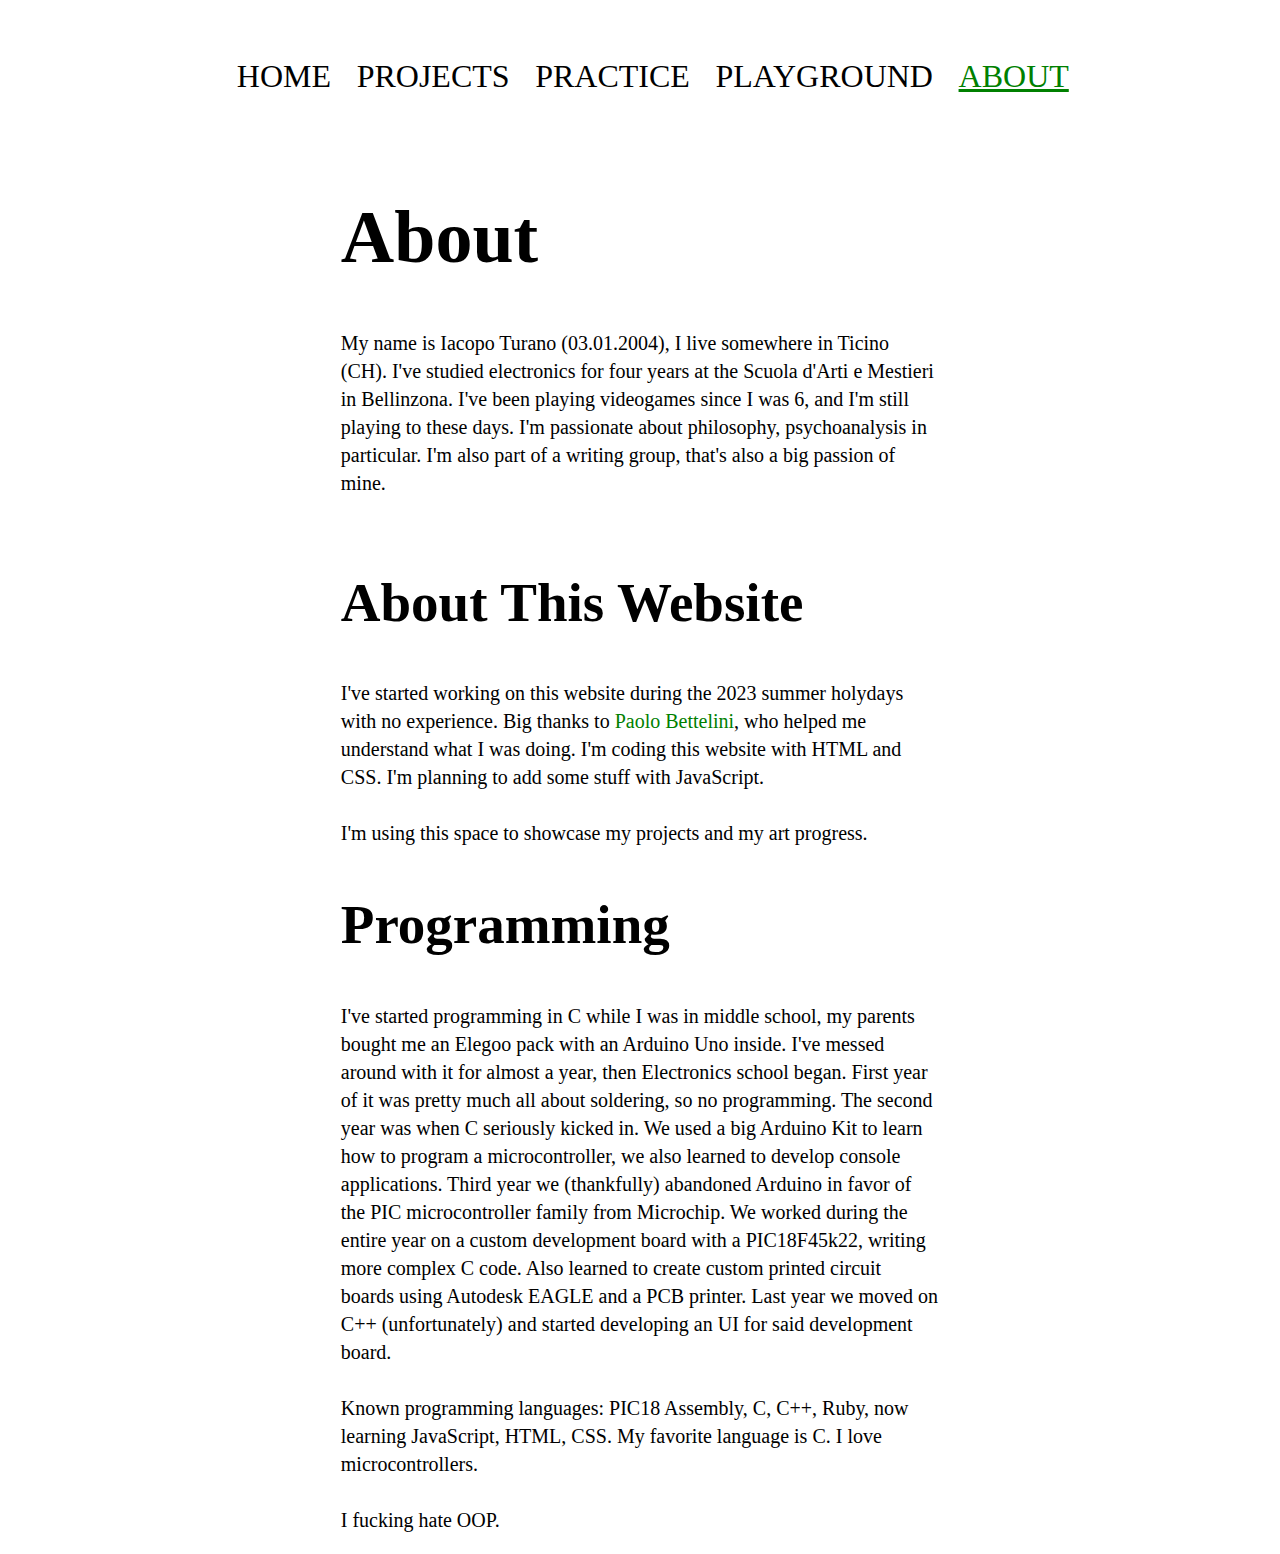
<file: about.html>
<!DOCTYPE html>
<html>

<head>
    <link rel = "stylesheet" href = "style/index.css">
    <link rel = "stylesheet" href = "style/nav.css">
    <meta charset = "UTF-8">
    <meta name = "viewport" content = "width=device-width, initial-scale = 1.0">
</head>

<body>

<!--Website Navigation Menu-->
<nav>
    <ul>
        <li><a href = "index.html">Home</a></li>
        <li><a href = "projects.html">Projects</a></li>
        <li><a href = "practice.html">Practice</a></li>
        <li><a href = "playground.html">Playground</a></li>
        <li class = "current"><a href = "about.html">About</a></li>
    </ul>
</nav>

<!--About Page Title-->
<h1 class = "title">About</h1>

<!--About Me-->
<p class = "text">
    My name is Iacopo Turano (03.01.2004), I live somewhere in Ticino (CH). 
    I've studied electronics for four years at the Scuola d'Arti e Mestieri in Bellinzona.
    I've been playing videogames since I was 6, and I'm still playing to these days.
    I'm passionate about philosophy, psychoanalysis in particular. 
    I'm also part of a writing group, that's also a big passion of mine.
    <br>
    <br>
</p>

<!--About This Website-->
<h2 class = "subtitle">About This Website</h2>
<p class = "text">
    I've started working on this website during the 2023 summer holydays with no experience.
    Big thanks to <a class = "hyperlink" href = "https://github.com/paolobettelini">Paolo Bettelini</a>, who helped me understand what I was doing.
    I'm coding this website with HTML and CSS. I'm planning to add some stuff with JavaScript.
    <br>
    <br>
    I'm using this space to showcase my projects and my art progress.
</p>

<!--Programming-->
<h2 class = "subtitle">Programming</h2>
<p class = "text">
    I've started programming in C while I was in middle school, my parents bought me an Elegoo pack with an Arduino Uno inside.
    I've messed around with it for almost a year, then Electronics school began. First year of it was pretty much all about
    soldering, so no programming. The second year was when C seriously kicked in. We used a big Arduino Kit to learn how to program
    a microcontroller, we also learned to develop console applications. Third year we (thankfully) abandoned Arduino in favor
    of the PIC microcontroller family from Microchip. We worked during the entire year on a custom development board with a PIC18F45k22,
    writing more complex C code. Also learned to create custom printed circuit boards using Autodesk EAGLE and a PCB printer.
    Last year we moved on C++ (unfortunately) and started developing an UI for said development board.
    <br>
    <br>
    Known programming languages: PIC18 Assembly, C, C++, Ruby, now learning JavaScript, HTML, CSS. 
    My favorite language is C. I love microcontrollers.
    <br>
    <br>
    I fucking hate OOP.
</p>
</body>
</html>
</file>
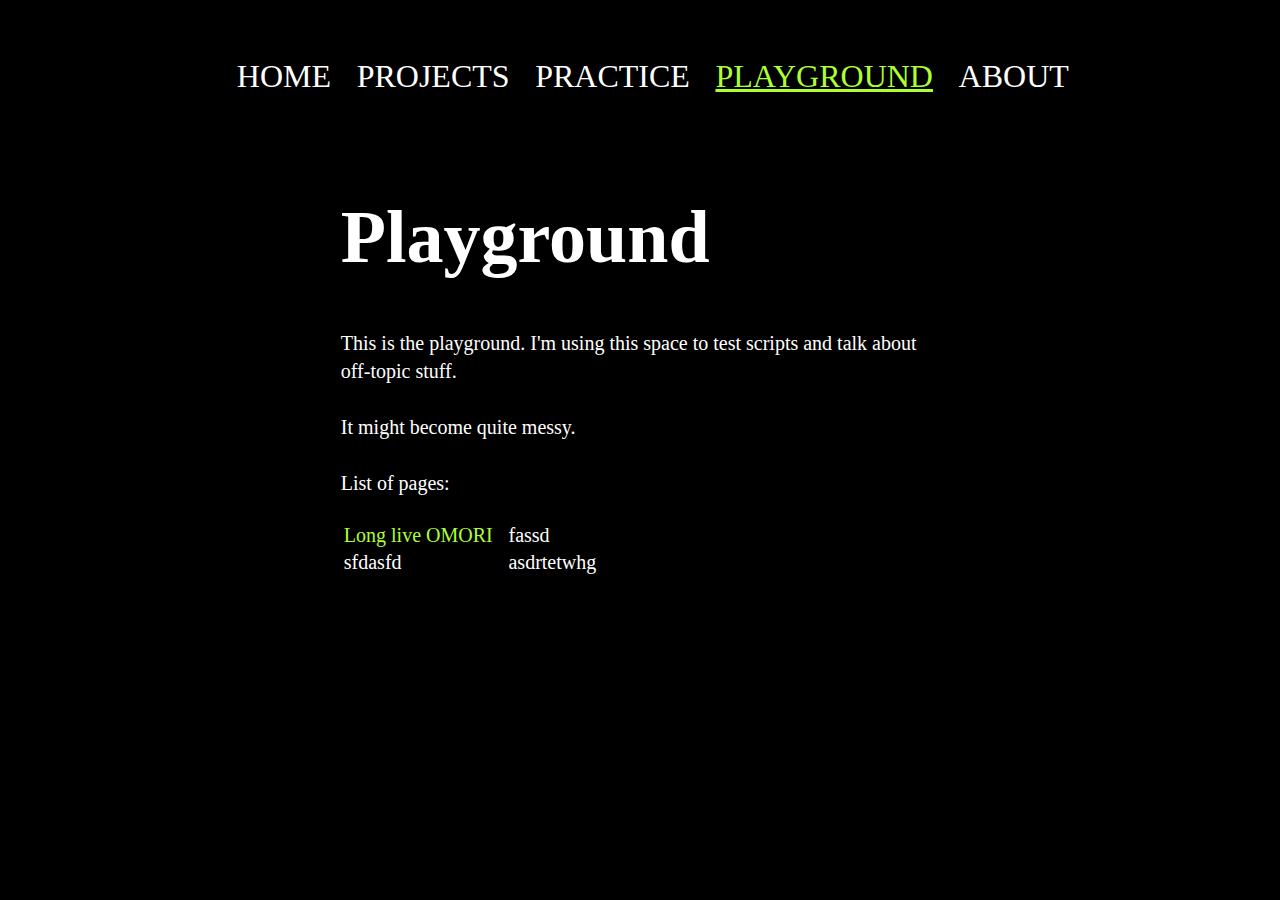
<file: playground.html>
<!DOCTYPE html>
<html>
<head>
    <link rel = "stylesheet" href = "style/playground.css">
    <meta charset = "UTF-8">
    <meta name = "viewport" content = "width=device-width, initial-scale = 1.0">
</head>
<body>

<!--Website Navigation Menu-->    
<nav>
    <ul>
        <li><a href = "index.html">Home</a></li>
        <li><a href = "projects.html">Projects</a></li>
        <li><a href = "practice.html">Practice</a></li>
        <li class = "current"><a href = "playground.html">Playground</a></li>
        <li><a href = "about.html">About</a></li>
    </ul>
</nav>

<h1 class = "title">Playground</h1>
<p class = "text">
    This is the playground. I'm using this space to test scripts and talk about off-topic stuff. <br>
    <br>
    It might become quite messy. <br>
    <br>
    List of pages: <br>
</p>

<table id = "table">
    <tr>
        <th></th>
        <th></th>
    </tr>
    <tr>
        <td><a href="Playground/Pages/longliveomori.html" class = "hyperlink">Long live OMORI</a></td>
        <td>fassd</td>
    </tr>
    <tr>
        <td>sfdasfd</td>
        <td>asdrtetwhg</td>
    </tr>
</table>

</body>
</html>
</file>
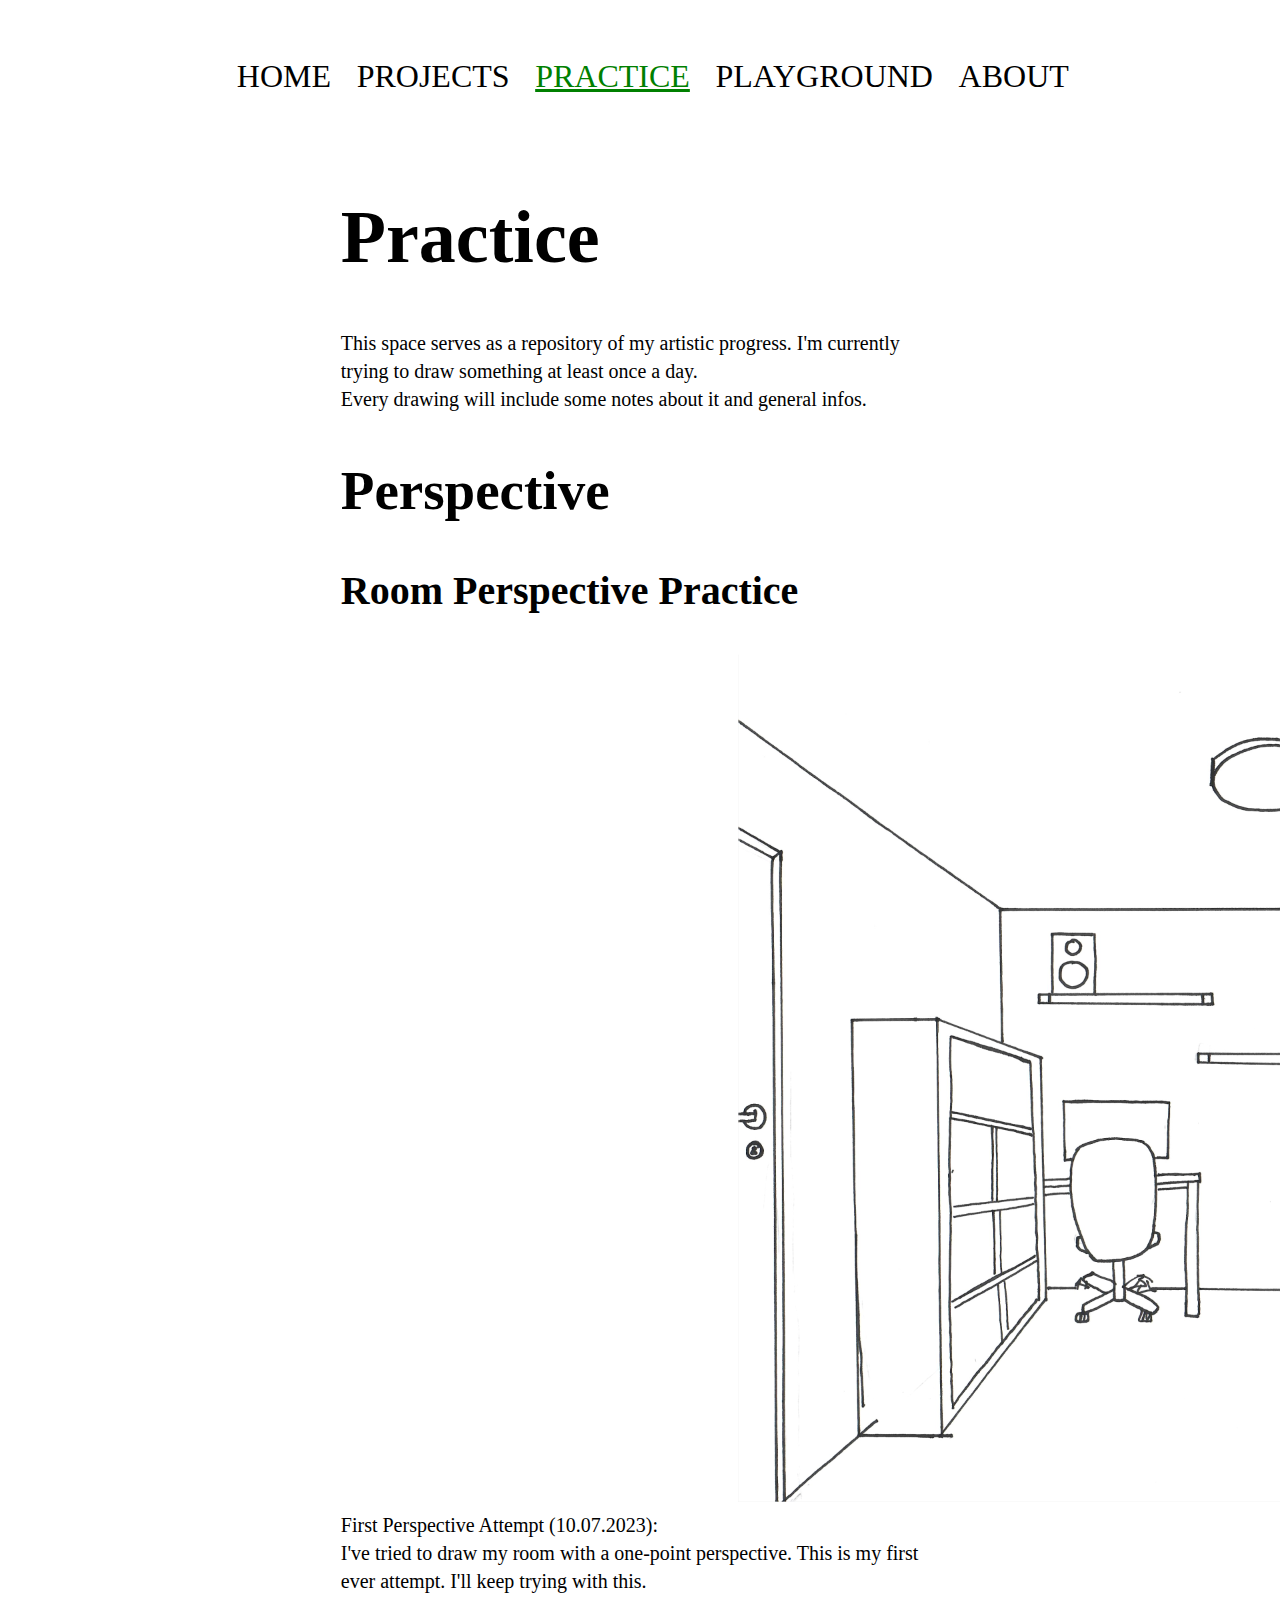
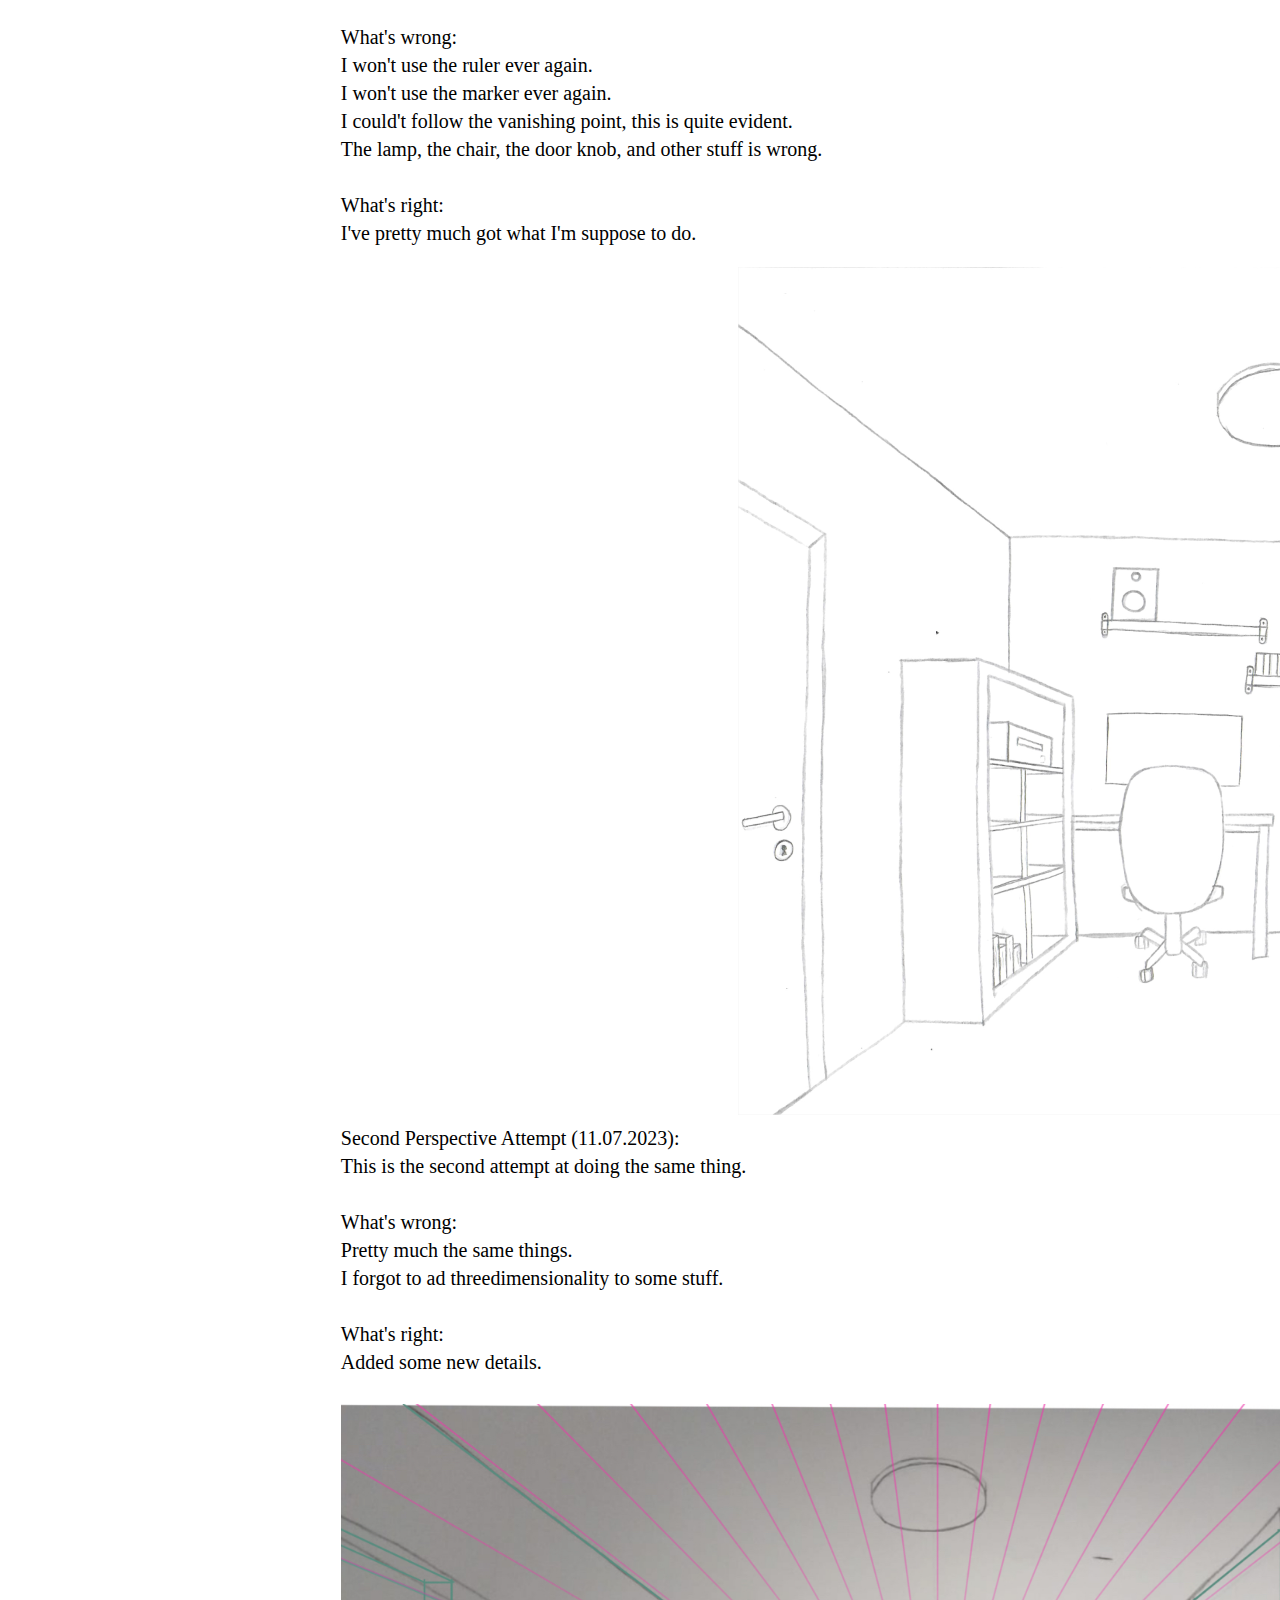
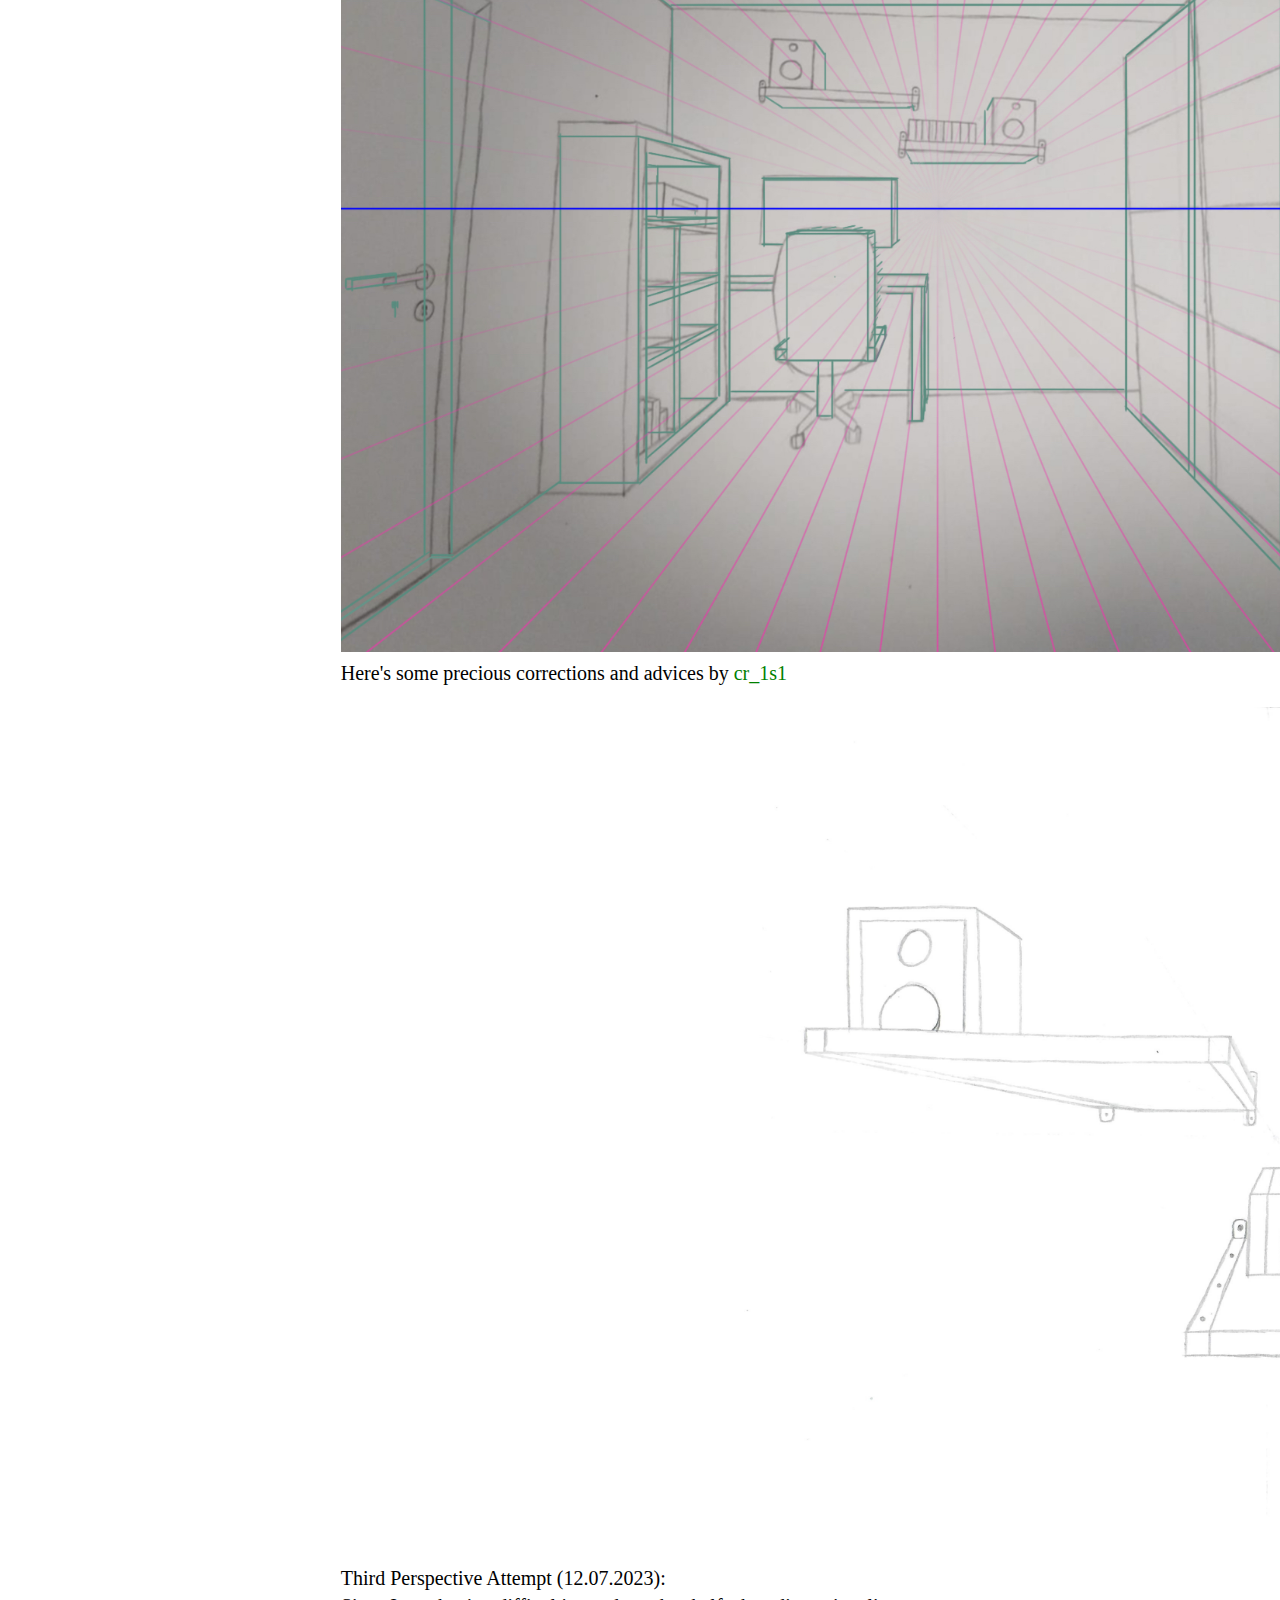
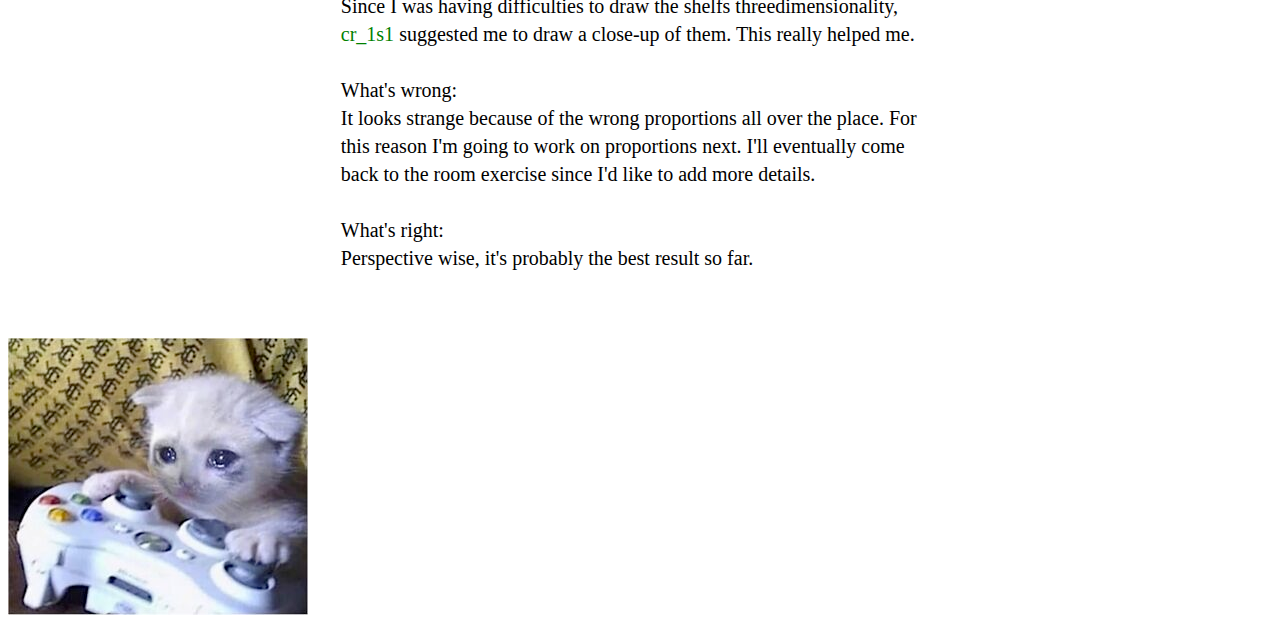
<file: practice.html>
<!DOCTYPE html>
<html>

<head>
    <link rel = "stylesheet" href = "style/index.css">
    <link rel = "stylesheet" href = "style/nav.css">
    <meta charset = "UTF-8">
    <meta name = "viewport" content = "width=device-width, initial-scale = 1.0">
</head>

<body>

<!--Website Navigation Menu-->    
<nav>
    <ul>
        <li><a href = "index.html">Home</a></li>
        <li><a href = "projects.html">Projects</a></li>
        <li class = "current"><a href = "practice.html">Practice</a></li>
        <li><a href = "playground.html">Playground</a></li>
        <li><a href = "about.html">About</a></li>
    </ul>
</nav>

<!--Practice Page Title-->
<h1 class = "title">Practice</h1>

<!--Introduction-->
<p class = "text">
    This space serves as a repository of my artistic progress.
    I'm currently trying to draw something at least once a day.
    <br>
    Every drawing will include some notes about it and general infos.
</p>

<!--Perspective-->
<h2 class = "subtitle">Perspective</h2>

<!--Room Perspective Practice-->
<h3 class = "subtitle2">Room Perspective Practice</h3>

<img id = "first" src = "Images/Practice/room_10-07-2023.jpg" style = "width: 1168px;height: 848px;">
<p class = "text">
    First Perspective Attempt (10.07.2023):
    <br>
    I've tried to draw my room with a one-point perspective. This is my first ever attempt.
    I'll keep trying with this.
    <br>
    <br>
    What's wrong:
    <br>
    I won't use the ruler ever again. <br>
    I won't use the marker ever again. <br>
    I could't follow the vanishing point, this is quite evident. <br>
    The lamp, the chair, the door knob, and other stuff is wrong. <br>
    <br>
    What's right:
    <br>
    I've pretty much got what I'm suppose to do.
    <br>
</p>

<img id = "first" src = "Images/Practice/room_11-07-2023.jpg" style = "width: 1168px;height: 848px;">
<p class = "text">
    Second Perspective Attempt (11.07.2023):
    <br>
    This is the second attempt at doing the same thing.
    <br>
    <br>
    What's wrong:
    <br>
    Pretty much the same things. <br>
    I forgot to ad threedimensionality to some stuff. <br>
    <br>
    What's right:
    <br>
    Added some new details. <br>
    <br>
    <img id= "fisrt" src = "Images/Practice/correct_room_11-07-2023.jpeg"  style = "width: 1168px;height: 848px;">
    Here's some precious corrections and advices by <a class = "hyperlink" href = "https://www.instagram.com/cr_1s1/">cr_1s1</a> <br>
</p>

<img id = "first" src = "Images/Practice/shelfs_12-07-2023.jpg" style = "width: 1168px;height: 848px;">
<p class = "text">
    Third Perspective Attempt (12.07.2023):
    <br>
    Since I was having difficulties to draw the shelfs threedimensionality, <a class = "hyperlink" href = "https://www.instagram.com/cr_1s1/">cr_1s1</a>
    suggested me to draw a close-up of them. This really helped me.
    <br>
    <br>
    What's wrong:
    <br>
    It looks strange because of the wrong proportions all over the place.
    For this reason I'm going to work on proportions next.
    I'll eventually come back to the room exercise since I'd like to add more details. <br>
    <br>
    What's right:
    <br>
    Perspective wise, it's probably the best result so far. <br>
    <br>
</p>
<br>

<img src = "Images/Practice/sad_cat.jpg">
</body>
</html>
</file>
<file: style/index.css>
body {
    background-color: white;
}

/*Page Title Style*/
.title {
    color: black;

    font-size: 74px;

    margin-left: 26vw;
    margin-right: 26vw;

    /*margin-left: 680px;
    margin-bottom: 30px;
    */
}

/*Page Subtitle Style*/
.subtitle {
    color: black;
    
    font-size: 55px;
    
    margin-left: 26vw;

    /*margin-left: 680px;
    margin-bottom: 5px;
    */
}

/*Page Subtitle2 Style*/
.subtitle2 {
    color: black;

    font-size: 40px;

    margin-left: 26vw;
    
    /*margin-left: 680px;
    margin-bottom: 5px;
    */
}

/*Plain Text*/
.text {
    color: black;
    
    font-size: 20px;

    margin-left: 26vw;
    margin-right: 26vw;

    /*margin-right: 780px;
    margin-left: 680px;
    */

    margin-top: 5px;
    line-height: 28px;
}

.hyperlink {
    color: green;
    text-decoration: none;
}

#first {
    margin-left: 730px;
}
</file>
<file: style/nav.css>
nav ul li a {
    color: black;
    text-decoration: none;
    text-transform: uppercase;
}

nav ul li.current a {
    color: green;
    text-decoration: underline;
}

nav {
    width: 100%;
    display: flex;
    justify-content: center;
    margin-bottom: 5px;
}

nav ul {
  list-style-type: none;
  margin: 50px 10px 50px 10px;
  padding: 0;
  display: flex;
  justify-content: center;
  width: 50%;
}

nav ul li {
    font-size: 32px;
    margin-left: 2vw;
    display: inline;
    flex: 1;
    text-align: center;
}
</file>
<file: style/playground.css>
body {
    background-color: black;
}

/*Page Title Style*/
.title {
    color: white;

    font-size: 74px;

    margin-left: 26vw;
    margin-right: 26vw;

    /*margin-left: 680px;
    margin-bottom: 30px;
    */
}

/*Page Subtitle Style*/
.subtitle {
    color: white;
    
    font-size: 55px;
    
    margin-left: 26vw;

    /*margin-left: 680px;
    margin-bottom: 5px;
    */
}

/*Page Subtitle2 Style*/
.subtitle2 {
    color: white;

    font-size: 40px;

    margin-left: 26vw;
    
    /*margin-left: 680px;
    margin-bottom: 5px;
    */
}

/*Plain Text*/
.text {
    color: white;
    
    font-size: 20px;

    margin-left: 26vw;
    margin-right: 26vw;

    /*margin-right: 780px;
    margin-left: 680px;
    */

    margin-top: 5px;
    line-height: 28px;
}

.hyperlink {
    color: greenyellow;
    text-decoration: none;
}

#first {
    margin-left: 730px;
}

/*Navigation menu*/
nav ul li a {
    color: white;
    text-decoration: none;
    text-transform: uppercase;
}

nav ul li.current a {
    color: greenyellow;
    text-decoration: underline;
}

nav {
    width: 100%;
    display: flex;
    justify-content: center;
    margin-bottom: 5px;
}

nav ul {
  list-style-type: none;
  margin: 50px 10px 50px 10px;
  padding: 0;
  display: flex;
  justify-content: center;
  width: 50%;
}

nav ul li {
    font-size: 32px;
    margin-left: 2vw;
    display: inline;
    flex: 1;
    text-align: center;
}

#table {
    color: white;    

    margin-left: 26vw;
    margin-right: 26vw;
}

#table th, td {
    padding-right: 1vw;
    font-size: 20px;
}
</file>
